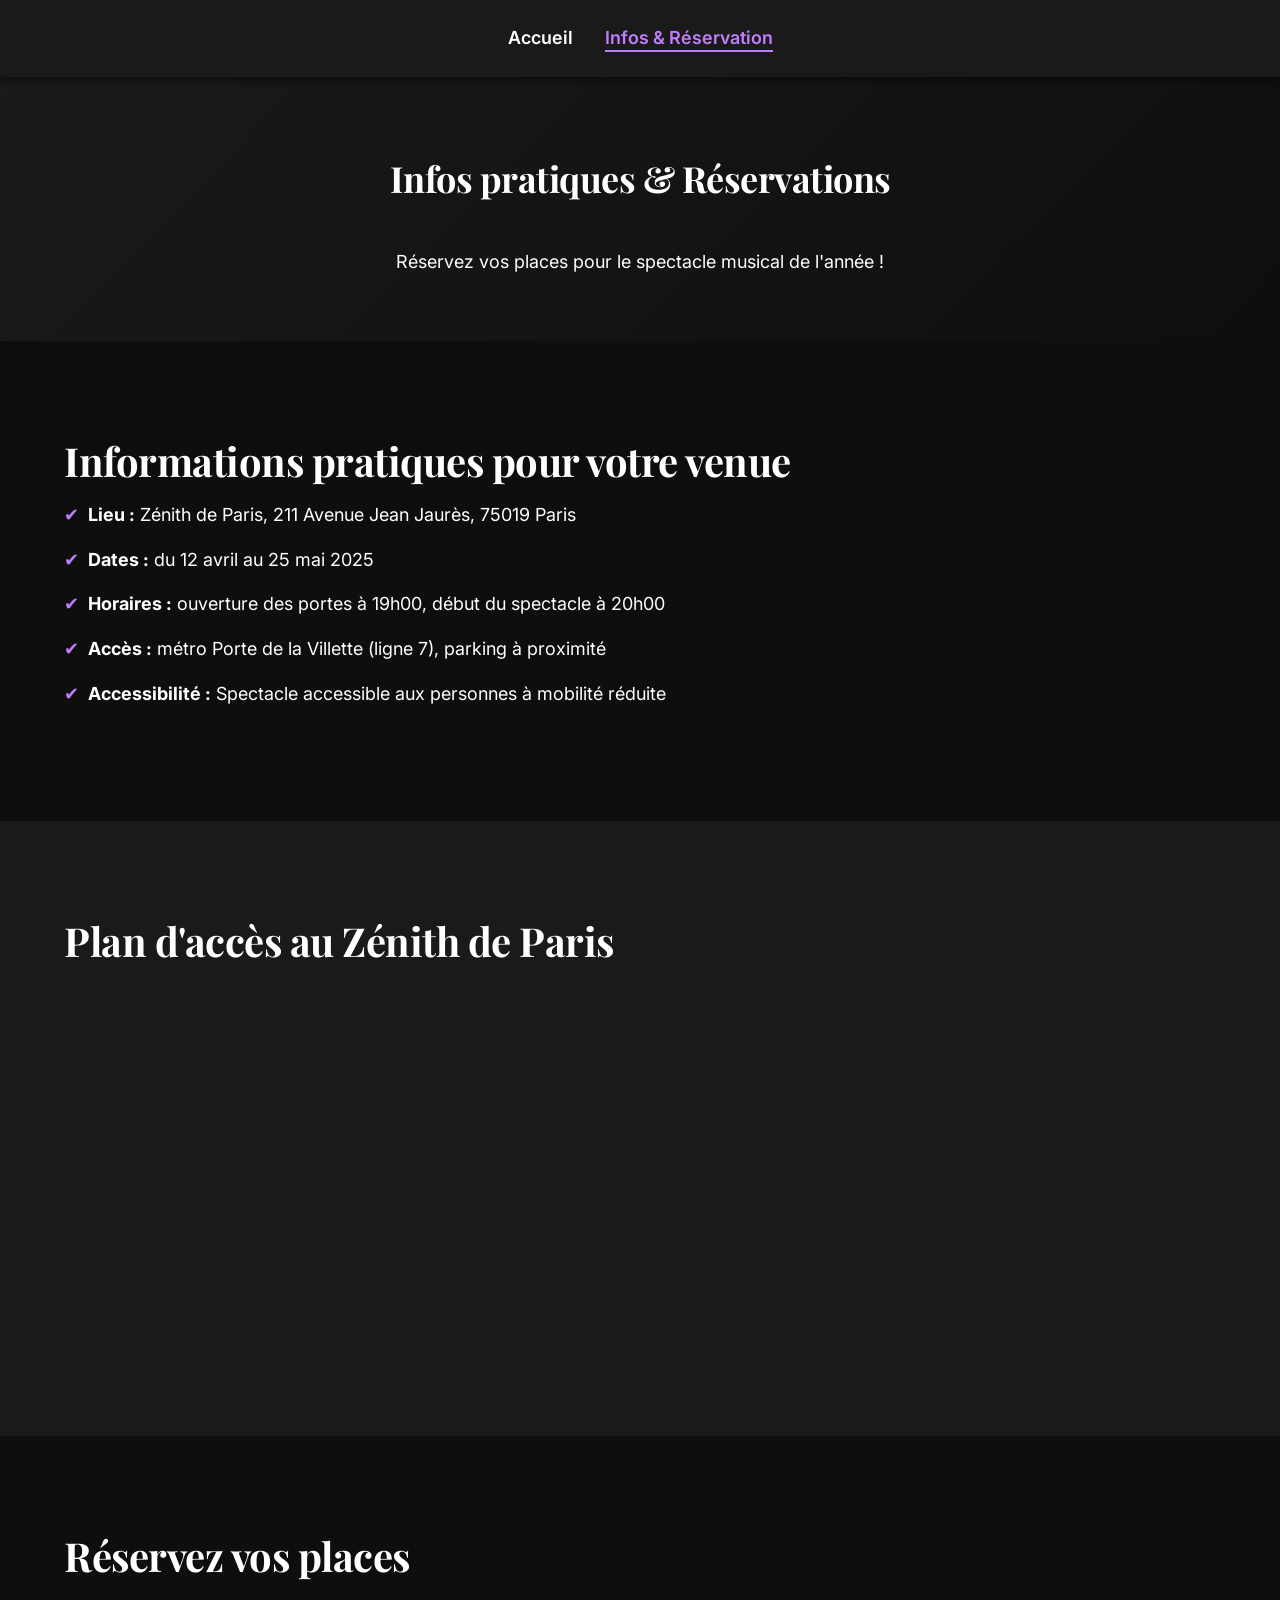
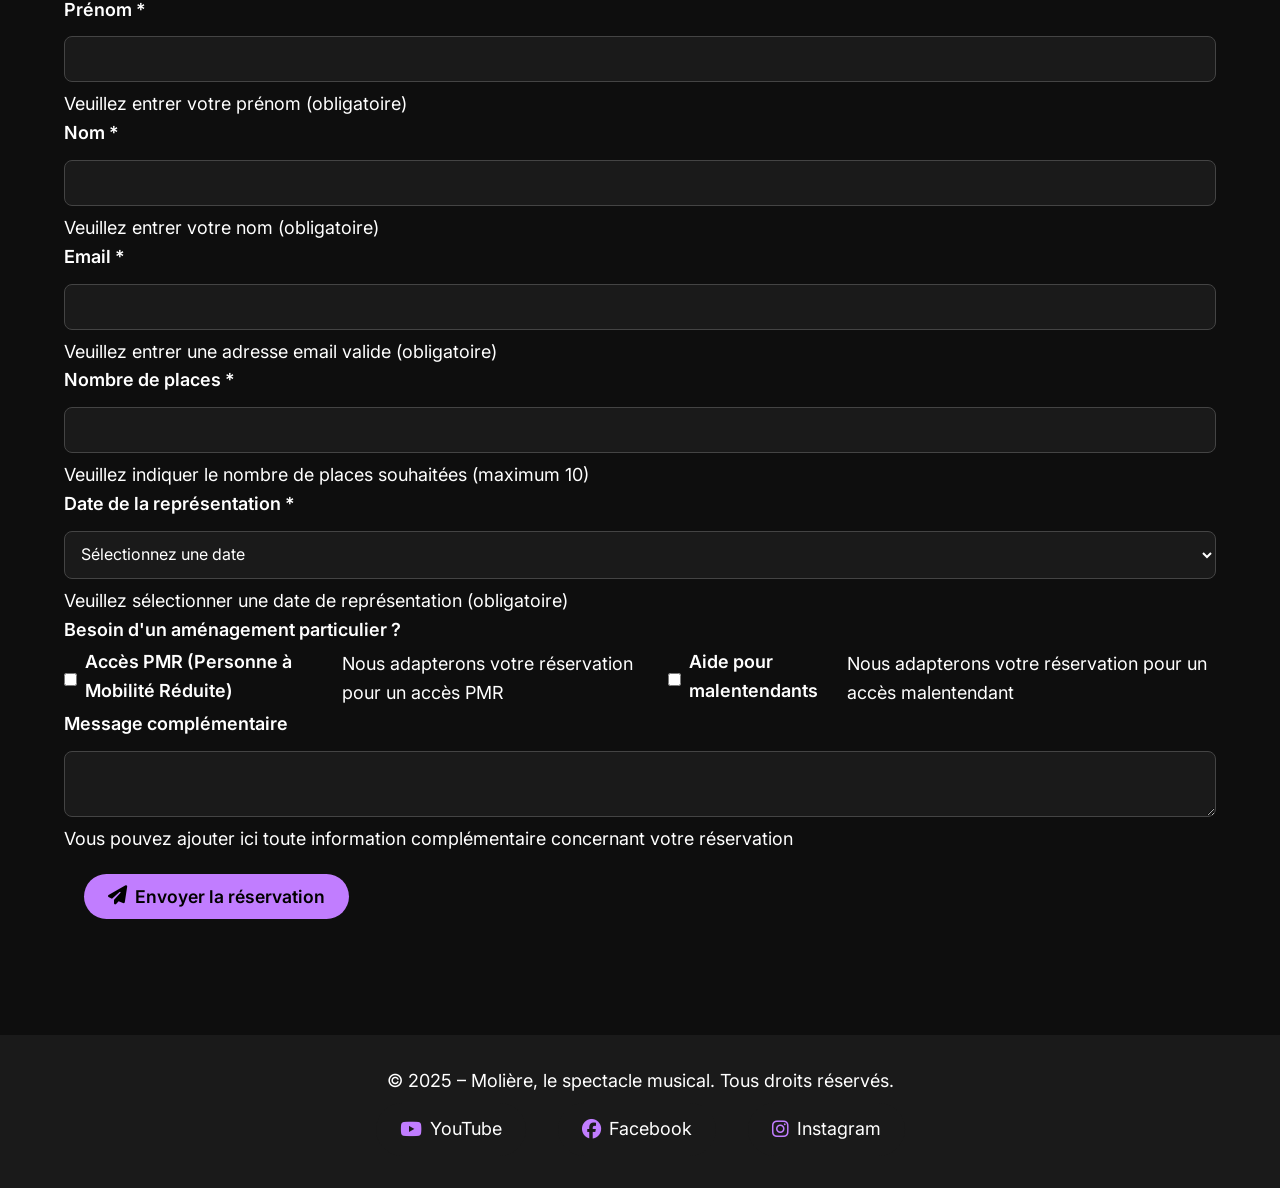
<file: infos.html>
<!DOCTYPE html>
<html lang="fr">
  <head>
    <meta charset="UTF-8" />
    <meta name="viewport" content="width=device-width, initial-scale=1.0" />
    <title>Infos & Réservation – Molière, le spectacle musical</title>

    <link
      href="https://fonts.googleapis.com/css2?family=Inter:wght@400;600;700&family=Playfair+Display:wght@700&display=swap"
      rel="stylesheet"
    />

    <link rel="stylesheet" href="style.css" />
    <link
      rel="stylesheet"
      href="https://cdnjs.cloudflare.com/ajax/libs/font-awesome/6.4.0/css/all.min.css"
      crossorigin="anonymous"
    />
  </head>
  <body>
    <nav class="navbar" aria-label="Navigation principale">
      <div class="nav-container">
        <div>
          <a href="index.html">Accueil</a>
        </div>
        <div>
          <a href="infos.html" class="active" aria-current="page"
            >Infos & Réservation</a
          >
        </div>
      </div>
    </nav>

    <main id="contenu">
      <!-- En-tête -->
      <header class="hero" role="banner">
        <div class="hero-content container">
          <h1>Infos pratiques & Réservations</h1>
          <p>Réservez vos places pour le spectacle musical de l'année !</p>
        </div>
      </header>

      <!-- Section Infos pratiques -->
      <section
        class="section-intro"
        role="region"
        aria-labelledby="titre-infos"
      >
        <div class="container" tabindex="0">
          <h2 id="titre-infos">Informations pratiques pour votre venue</h2>
          <ul class="list-points">
            <li>
              <strong>Lieu :</strong> Zénith de Paris, 211 Avenue Jean Jaurès,
              75019 Paris
            </li>
            <li><strong>Dates :</strong> du 12 avril au 25 mai 2025</li>
            <li>
              <strong>Horaires :</strong> ouverture des portes à 19h00, début du
              spectacle à 20h00
            </li>
            <li>
              <strong>Accès :</strong> métro Porte de la Villette (ligne 7),
              parking à proximité
            </li>
            <li>
              <strong>Accessibilité :</strong> Spectacle accessible aux
              personnes à mobilité réduite
            </li>
          </ul>
        </div>
      </section>

      <!-- Carte d'accès -->
      <section
        class="section-intro alt-bg"
        role="region"
        aria-labelledby="titre-carte"
      >
        <div class="container">
          <h2 id="titre-carte">Plan d'accès au Zénith de Paris</h2>
          <iframe
            src="https://www.google.com/maps/embed?pb=!1m18!1m12!1m3!1d2624.999893892238!2d2.388149315674998!3d48.89751557929109!2m3!1f0!2f0!3f0!3m2!1i1024!2i768!4f13.1!3m3!1m2!1s0x47e66d9d9b0ec9f3%3A0x2b5c5c6db71d93fd!2sZ%C3%A9nith%20Paris%20-%20La%20Villette!5e0!3m2!1sfr!2sfr!4v1616088277517!5m2!1sfr!2sfr"
            width="100%"
            height="350"
            style="border: 0"
            allowfullscreen
            loading="lazy"
            title="Carte du Zénith de Paris"
            tabindex="-1"
          ></iframe>
        </div>
      </section>

      <!-- Formulaire de réservation -->
      <section class="section-intro">
        <div class="container">
          <h2>Réservez vos places</h2>

          <form>
            <div class="form-group">
              <label for="prenom">Prénom *</label>
              <input type="text" id="prenom" name="prenom" required aria-required="true" aria-describedby="prenom-help" />
              <span id="prenom-help" class="help-text">Veuillez entrer votre prénom (obligatoire)</span>
            </div>

            <div class="form-group">
              <label for="nom">Nom *</label>
              <input type="text" id="nom" name="nom" required aria-required="true" aria-describedby="nom-help" />
              <span id="nom-help" class="help-text">Veuillez entrer votre nom (obligatoire)</span>
            </div>

            <div class="form-group">
              <label for="email">Email *</label>
              <input type="email" id="email" name="email" required aria-required="true" aria-describedby="email-help" />
              <span id="email-help" class="help-text">Veuillez entrer une adresse email valide (obligatoire)</span>
            </div>

            <div class="form-group">
              <label for="places">Nombre de places *</label>
              <input type="number" id="places" name="places" required aria-required="true" min="1" max="10" aria-describedby="places-help" />
              <span id="places-help" class="help-text">Veuillez indiquer le nombre de places souhaitées (maximum 10)</span>
            </div>

            <div class="form-group">
              <label for="date">Date de la représentation *</label>
              <select id="date" name="date" required aria-required="true" aria-describedby="date-help">
                <option value="" disabled selected>Sélectionnez une date</option>
                <option value="2025-04-12">12 avril 2025 - Nantes</option>
                <option value="2025-04-19">19 avril 2025 - Dijon</option>
                <option value="2025-04-26">26 avril 2025 - Floirac</option>
                <option value="2025-05-17">17 mai 2025 - Toulouse</option>
                <option value="2025-05-23">23-25 mai 2025 - Lille</option>
                <option value="2025-06-21">21-22 juin 2025 - Caen</option>
              </select>
              <span id="date-help" class="help-text">Veuillez sélectionner une date de représentation (obligatoire)</span>
            </div>

            <fieldset class="form-group">
              <legend>Besoin d'un aménagement particulier ?</legend>
              <div class="checkbox-group">
                <div class="checkbox-item">
                  <input
                    type="checkbox"
                    id="pmr"
                    name="accessibilite[]"
                    value="pmr"
                    aria-describedby="pmr-help"
                    tabindex="0"
                  />
                  <label for="pmr">Accès PMR (Personne à Mobilité Réduite)</label>
                  <span id="pmr-help" class="help-text">Nous adapterons votre réservation pour un accès PMR</span>
                </div>
                <div class="checkbox-item">
                  <input
                    type="checkbox"
                    id="malentendant"
                    name="accessibilite[]"
                    value="malentendant"
                    aria-describedby="malentendant-help"
                    tabindex="0"
                  />
                  <label for="malentendant">Aide pour malentendants</label>
                  <span id="malentendant-help" class="help-text">Nous adapterons votre réservation pour un accès malentendant</span>
                </div>
              </div>
            </fieldset>

            <div class="form-group">
              <label for="message">Message complémentaire</label>
              <textarea id="message" name="message" aria-describedby="message-help"></textarea>
              <span id="message-help" class="help-text">Vous pouvez ajouter ici toute information complémentaire concernant votre réservation</span>
            </div>

            <button type="submit" class="btn" aria-label="Envoyer la réservation">
              <i class="fas fa-paper-plane" aria-hidden="true"></i>
              <span>Envoyer la réservation</span>
            </button>
          </form>
        </div>
      </section>
    </main>

    <footer class="footer">
      <div class="container">
        <p>
          &copy; 2025 – Molière, le spectacle musical. Tous droits réservés.
        </p>
        <nav class="reseaux-links" aria-label="Réseaux sociaux">
          <a
            href="https://www.youtube.com/channel/UCc5t5wb25TAO4bCA1d8yMrQ"
            target="_blank"
            rel="noopener noreferrer"
            aria-label="Chaîne YouTube officielle du spectacle Molière (nouvelle fenêtre)"
          >
            <i class="fab fa-youtube" aria-hidden="true"></i>
            <span>YouTube</span>
          </a>
          <a
            href="https://www.facebook.com/moliereloperaurbain/?locale=fr_FR"
            target="_blank"
            rel="noopener noreferrer"
            aria-label="Page Facebook officielle du spectacle Molière (nouvelle fenêtre)"
          >
            <i class="fab fa-facebook" aria-hidden="true"></i>
            <span>Facebook</span>
          </a>
          <a
            href="https://www.instagram.com/molierelespectaclemusical/"
            target="_blank"
            rel="noopener noreferrer"
            aria-label="Profil Instagram du spectacle Molière (nouvelle fenêtre)"
          >
            <i class="fab fa-instagram" aria-hidden="true"></i>
            <span>Instagram</span>
          </a>
        </nav>
      </div>
    </footer>
  </body>
</html>
</file>
<file: style.css>
:root {
  --color-bg: #0e0e0e;
  --color-text: #ffffff;  /* Changement de la couleur du texte vers un blanc qui tranche plus avec le fond pour une meilleure lisibilité */
  --color-secondary-text: #e0e0e0;
  --color-accent: #c17dff;
  --color-accent-light: #d6a3ff;
  --color-card-bg: #1a1a1a;
  --color-hover-bg: #292929;
  --color-focus-outline: #c17dff;
  --color-bandeau-bg: #c17dff;
  --color-bandeau-text: #000000; /* Changé de #fff à #000000 pour un meilleur contraste */
  --color-footer-bg: #1a1a1a;
  --color-svg: #c17dff;
  --color-focus-bg: transparent;
}

/* RESET + BASE */
*,
*::before,
*::after {
  margin: 0;
  padding: 0;
  box-sizing: border-box;
}

html {
  scroll-behavior: smooth;
  font-size: 100%;
}

body {
  background-color: var(--color-bg);
  color: var(--color-text);
  font-family: "Inter", Arial, sans-serif;
  line-height: 1.6;
  font-size: 1.125rem;
}

/* Typo titres */
h1,
h2,
h3 {
  line-height: 1.2;
  letter-spacing: -0.5px;
  margin-bottom: 1rem;
  font-family: "Playfair Display", serif;
  font-weight: 700;
}

h2 {
  font-size: 2.5rem;
}

h3 {
  font-size: 1.75rem;
}

a {
  color: var(--color-text);
  text-decoration: none;
  transition: color 0.3s ease;
}

a:focus,
a:hover {
  background-color: var(--color-focus-bg);
}

a:focus-visible {
  outline: 3px solid var(--color-focus-outline);
  outline-offset: 4px;
  background-color: var(--color-focus-bg);
}

img {
  max-width: 100%;
  height: auto;
  display: block;
  border-radius: 0.5rem;
  object-fit: cover;
}

/* CONTAINER */
.container {
  width: 90%;
  max-width: 1200px;
  margin: 0 auto;
}

/* NAVBAR */
.navbar {
  background-color: var(--color-card-bg);
  padding: 1.5rem 0;
  position: sticky;
  top: 0;
  z-index: 1000;
  box-shadow: 0 4px 6px rgba(0, 0, 0, 0.4);
}

.nav-container {
  display: flex;
  justify-content: center;
  gap: 2rem;
}

.navbar a {
  font-size: 1.125rem;
  font-weight: 600;
  position: relative;
}

.navbar a::after {
  content: "";
  position: absolute;
  width: 0%;
  height: 2px;
  background: var(--color-accent);
  left: 0;
  bottom: -4px;
  transition: width 0.3s ease;
}

.navbar a:hover::after,
.navbar a.active::after {
  width: 100%;
}

.navbar a.active {
  color: var(--color-accent);
}

/* HERO */
.hero {
  background: linear-gradient(135deg, var(--color-card-bg), var(--color-bg));
  padding: 5rem 0 4rem 0;
  position: relative;
  overflow: hidden;
  text-align: center;
}

.svg-decoration {
  position: absolute;
  top: 0;
  left: 0;
  width: 100%;
  opacity: 0.3;
  pointer-events: none;
}

.svg-decoration path {
  fill: var(--color-svg);
}

.hero-content {
  position: relative;
  z-index: 1;
  display: flex;
  flex-direction: column;
  align-items: center;
  gap: 2rem;
}

.hero-image {
  max-width: 600px;
  width: 100%;
}

.hero-text h1 {
  font-size: 3rem;
}

.hero-text p {
  font-size: 1.25rem;
  color: #000000; /* Changé de var(--color-accent) à #000000 pour un meilleur contraste */
}

/* BOUTONS */
.btn {
  display: inline-flex;
  align-items: center;
  gap: 0.75rem;
  background-color: var(--color-accent);
  color: var(--color-bandeau-text);
  padding: 0.75rem 1.5rem;
  border-radius: 50px;
  font-weight: bold;
  transition: background 0.3s ease;
  font-family: "Inter", sans-serif;
  margin: 20px;
}

.btn:hover,
.btn:focus {
  background-color: var(--color-accent-light);
  color: var(--color-bandeau-text);
  outline: none;
  outline-offset: 0;
}

/* BANDEAUX */
.bandeau-citation,
.bandeau-story {
  background-color: var(--color-bandeau-bg);
  color: #000000; /* Changé de var(--color-bandeau-text) à #000000 pour un meilleur contraste */
  text-align: center;
  padding: 2.5rem;
  font-weight: bold;
  font-size: 1.2rem;
}

.bandeau-citation p,
.bandeau-story p {
  text-align: center;
}

/* SECTIONS */
.section-intro {
  padding: 6rem 0;
}

.section-chiffres {
  padding: 6rem 0;
}

.alt-bg {
  background-color: var(--color-card-bg);
}

.section-intro img.section-image {
  width: 100%;
  max-width: 500px;
  margin: 0 auto;
  display: block;
}

/* GRID SYSTEM */
.grid-2 {
  display: grid;
  grid-template-columns: 1fr 1fr;
  gap: 3rem;
  align-items: center;
}

@media (max-width: 768px) {
  .grid-2 {
    grid-template-columns: 1fr;
    text-align: center;
  }
}

/* LISTES */
.list-points {
  list-style: none;
  padding: 0;
}

.list-points li {
  position: relative;
  padding-left: 1.5rem;
  margin-bottom: 1rem;
}

.list-points li::before {
  content: "✔";
  position: absolute;
  left: 0;
  color: var(--color-accent);
}

/* CARDS */
.cards {
  display: grid;
  grid-template-columns: repeat(auto-fit, minmax(250px, 1fr));
  gap: 2rem;
}

.card {
  background-color: var(--color-hover-bg);
  padding: 2rem;
  border-radius: 1rem;
  text-align: center;
  transition: transform 0.3s ease, background 0.3s ease;
  border: 1px solid #444;
  display: flex;
  flex-direction: column;
  align-items: center;
  height: 100%;
}

.card img {
  width: 150px;
  height: 150px;
  object-fit: cover;
  border-radius: 50%;
  margin-bottom: 1rem;
}

.card i {
  font-size: 2rem;
  margin-bottom: 1rem;
  color: var(--color-accent);
}

.card:hover,
.card:focus-within {
  transform: translateY(-5px);
  background-color: #444;
}

.card h3 {
  margin-bottom: 0.5rem;
  font-family: "Playfair Display", serif;
}

.card p {
  color: var(--color-secondary-text);
  font-family: "Inter", sans-serif;
}

/* GALLERY */
.gallery {
  display: grid;
  grid-template-columns: repeat(auto-fit, minmax(300px, 1fr));
  gap: 1.5rem;
  align-items: center;
}

.gallery img {
  width: 100%;
  height: 250px;
  object-fit: cover;
  border-radius: 0.5rem;
}

/* RESEAUX SOCIAUX */
.section-reseaux {
  padding: 4rem 0;
}

.section-reseaux h3 {
  text-align: center;
}

.reseaux-links {
  display: flex;
  flex-wrap: wrap;
  justify-content: center;
  gap: 2rem;
}

.reseaux-links a {
  display: inline-flex;
  align-items: center;
  gap: 0.5rem;
  padding: 0.75rem 1.5rem;
  background-color: var(--color-card-bg);
  color: var(--color-text);
  border-radius: 50px;
  transition: all 0.3s ease;
}

.reseaux-links a span {
  display: inline-block;
}

.reseaux-links a i {
  font-size: 1.2rem;
  color: var(--color-accent);
}

.reseaux-links a:hover,
.reseaux-links a:focus {
  background-color: var(--color-hover-bg);
  transform: translateY(-2px);
  outline: 3px solid var(--color-focus-outline);
  outline-offset: 4px;
}

/* FOOTER */
.footer {
  background-color: var(--color-footer-bg);
  padding: 2rem 0;
  text-align: center;
  color: var(--color-text);
}

.footer p {
  margin-bottom: 0.5rem;
}

/* FORMULAIRE */

.form-reservation {
  display: flex;
  flex-direction: column;
  gap: 1.5rem;
  margin-top: 2rem;
}

.form-group,
fieldset.form-group {
  display: flex;
  flex-direction: column;
  gap: 0.5rem;
}

.form-group label,
fieldset.form-group legend {
  font-weight: 600;
  font-family: "Inter", sans-serif;
  margin-bottom: 0.25rem;
}

input[type="text"],
input[type="email"],
input[type="number"],
select,
textarea {
  width: 100%;
  padding: 0.75rem;
  border-radius: 0.5rem;
  border: 1px solid #444;
  background-color: var(--color-card-bg);
  color: var(--color-text);
  font-family: "Inter", sans-serif;
  font-size: 1rem;
}

fieldset.form-group {
  border: none;
  padding: 0;
  margin: 0;
}

fieldset.form-group div {
  display: flex;
  align-items: center;
  gap: 0.5rem;
}

fieldset.form-group input[type="checkbox"] {
  width: auto;
  height: auto;
}

textarea {
  resize: vertical;
}

.section-intro input::placeholder,
.section-intro textarea::placeholder {
  color: var(--color-secondary-text);
}

.section-intro input:focus,
.section-intro select:focus,
.section-intro textarea:focus {
  outline: none;
  background-color: var(--color-card-bg);
}

.section-intro .btn {
  display: inline-flex;
  align-items: center;
  justify-content: center;
  background-color: var(--color-accent);
  color: var(--color-bandeau-text);
  padding: 0.75rem 1.5rem;
  border-radius: 50px;
  width: auto;
  height: auto;
  border: none;
  cursor: pointer;
  transition: background 0.3s ease;
  gap: 0.5rem;
}

.section-intro .btn span {
  display: inline-block;
}

.section-intro .btn i {
  font-size: 1.2rem;
}

.section-intro .btn:hover,
.section-intro .btn:focus {
  background-color: var(--color-accent);
  outline: none;
}

/* Styles pour les éléments du formulaire en focus */
.form-group input:focus,
.form-group select:focus,
.form-group textarea:focus,
.checkbox-item input[type="checkbox"]:focus {
  outline: 3px solid var(--color-focus-outline);
  outline-offset: 2px;
  box-shadow: 0 0 0 4px rgba(193, 125, 255, 0.2);
  transition: all 0.2s ease;
}

.form-group input:focus-visible,
.form-group select:focus-visible,
.form-group textarea:focus-visible,
.checkbox-item input[type="checkbox"]:focus-visible {
  outline: 3px solid var(--color-focus-outline);
  outline-offset: 2px;
  box-shadow: 0 0 0 4px rgba(193, 125, 255, 0.2);
}

/* Styles pour les labels des éléments en focus */
.form-group input:focus + label,
.form-group select:focus + label,
.form-group textarea:focus + label {
  color: var(--color-accent);
  font-weight: 600;
}

/* Styles pour les messages d'aide en focus */
.form-group input:focus ~ .help-text,
.form-group select:focus ~ .help-text,
.form-group textarea:focus ~ .help-text {
  color: var(--color-accent);
  font-weight: 500;
}

/* Styles pour les cases à cocher en focus */
.checkbox-item input[type="checkbox"]:focus + label {
  color: var(--color-accent);
  font-weight: 600;
}

.checkbox-item input[type="checkbox"]:focus ~ .help-text {
  color: var(--color-accent);
  font-weight: 500;
}

/* Animation pour le focus */
@keyframes focus-pulse {
  0% {
    box-shadow: 0 0 0 0 rgba(193, 125, 255, 0.4);
  }
  70% {
    box-shadow: 0 0 0 6px rgba(193, 125, 255, 0);
  }
  100% {
    box-shadow: 0 0 0 0 rgba(193, 125, 255, 0);
  }
}

.form-group input:focus,
.form-group select:focus,
.form-group textarea:focus,
.checkbox-item input[type="checkbox"]:focus {
  animation: focus-pulse 1.5s infinite;
}

/* Styles pour le bouton de soumission */
.section-intro .btn[type="submit"] {
  display: inline-flex;
  align-items: center;
  justify-content: center;
  background-color: var(--color-accent);
  color: var(--color-bandeau-text);
  padding: 0.75rem 1.5rem;
  border-radius: 50px;
  width: auto;
  height: auto;
  border: none;
  cursor: pointer;
  transition: all 0.3s ease;
  gap: 0.5rem;
  font-weight: 600;
  font-size: 1.1rem;
}

.section-intro .btn[type="submit"]:hover,
.section-intro .btn[type="submit"]:focus {
  background-color: var(--color-accent-light);
  transform: translateY(-2px);
  box-shadow: 0 4px 8px rgba(193, 125, 255, 0.3);
}

.section-intro .btn[type="submit"]:focus {
  outline: 3px solid var(--color-focus-outline);
  outline-offset: 2px;
  animation: focus-pulse 1.5s infinite;
}

.section-intro .btn[type="submit"]:active {
  transform: translateY(0);
  box-shadow: 0 2px 4px rgba(193, 125, 255, 0.2);
}

.section-intro .btn[type="submit"] i {
  font-size: 1.2rem;
  transition: transform 0.3s ease;
}

.section-intro .btn[type="submit"]:hover i,
.section-intro .btn[type="submit"]:focus i {
  transform: translateX(4px);
}

/* Animation pour le focus du bouton */
@keyframes button-pulse {
  0% {
    box-shadow: 0 0 0 0 rgba(193, 125, 255, 0.4);
  }
  70% {
    box-shadow: 0 0 0 8px rgba(193, 125, 255, 0);
  }
  100% {
    box-shadow: 0 0 0 0 rgba(193, 125, 255, 0);
  }
}

.section-intro .btn[type="submit"]:focus {
  animation: button-pulse 1.5s infinite;
}

/* Responsive */
@media (max-width: 768px) {
  h2 {
    font-size: 2rem;
  }

  .hero-text h1 {
    font-size: 2.2rem;
  }

  .hero-image {
    max-width: 90%;
  }

  .navbar ul {
    gap: 1rem;
    flex-wrap: wrap;
  }

  .form-reservation {
    gap: 1rem;
  }

  button[type="submit"] {
    width: 100%;
    justify-content: center;
  }
}
</file>
